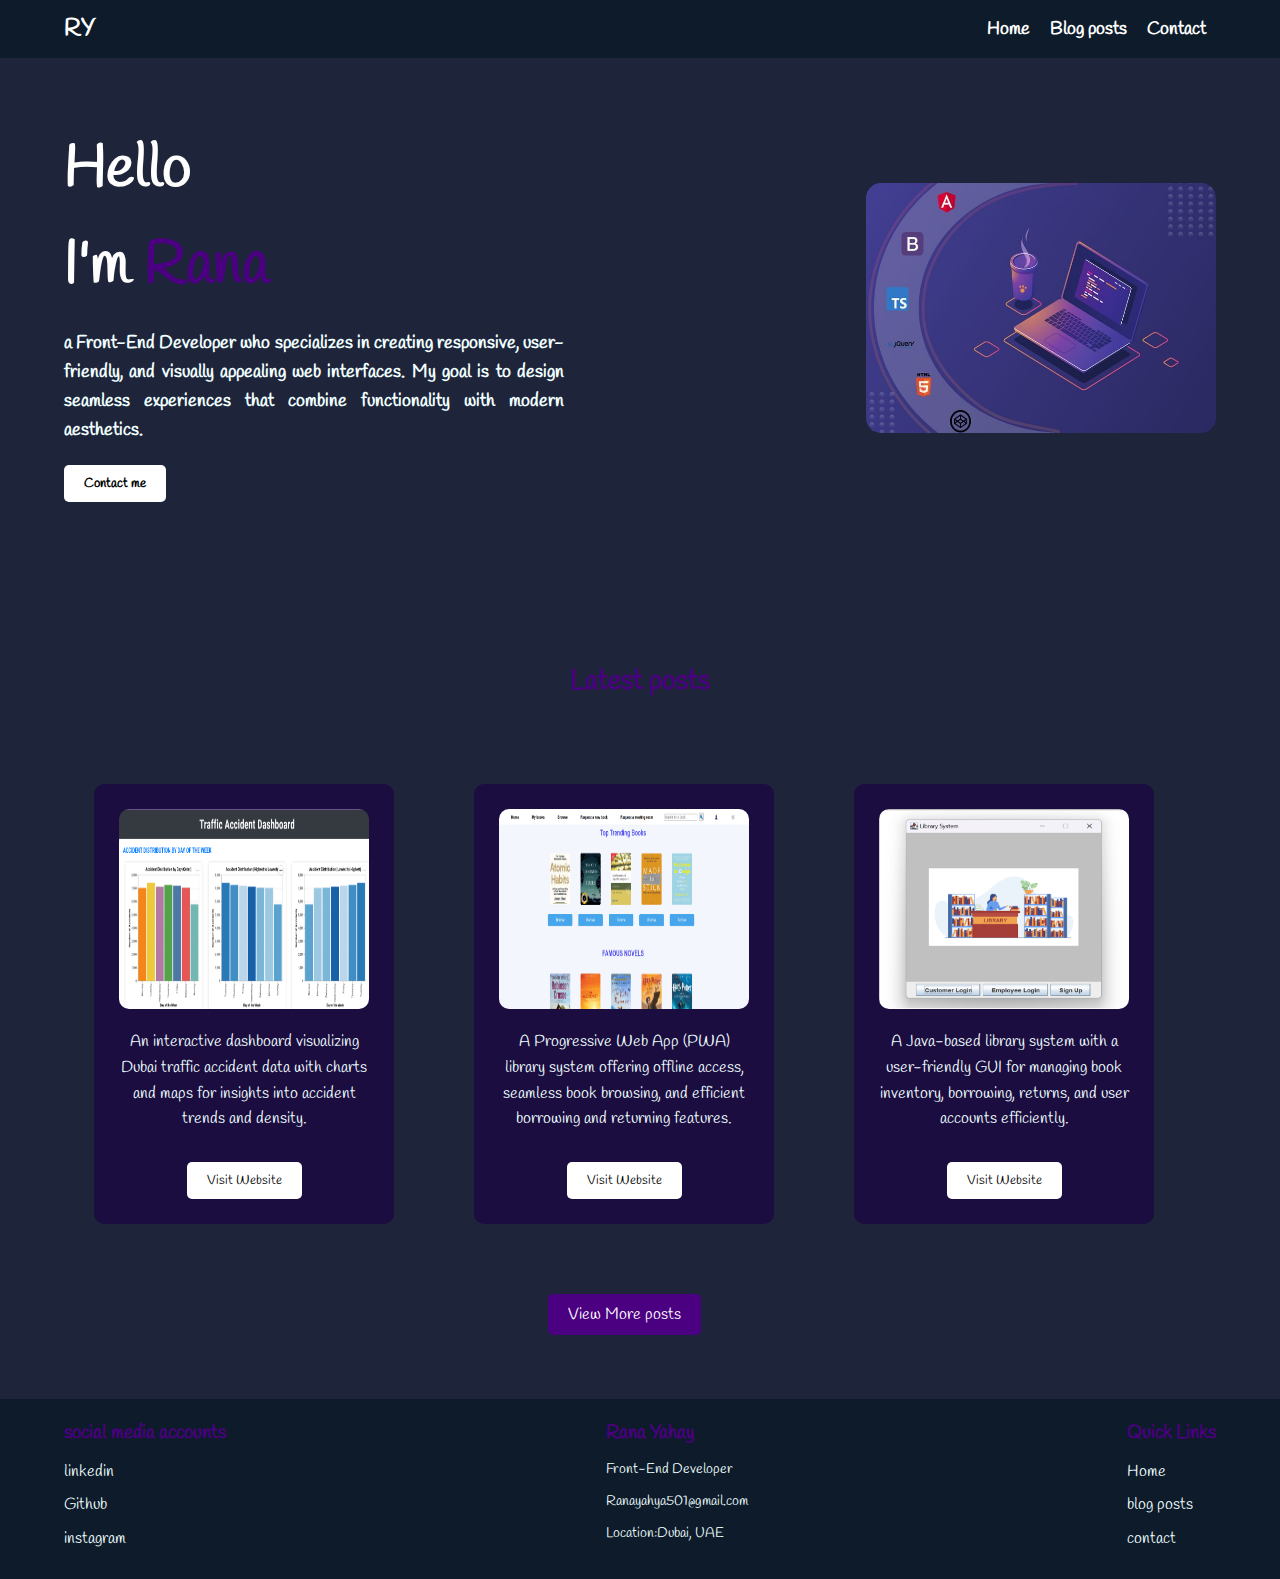
<file: HTML/index.html>
<!DOCTYPE html>
<html lang="en">
<head>
  <meta charset="UTF-8">
  <meta name="viewport" content="width=device-width, initial-scale=1.0">
  <title>Home Page</title>
  <link href="https://fonts.googleapis.com/css?family=Handlee:regular" rel="stylesheet" />
  <link rel="stylesheet" href="../CSS/style.css">
</head>
<body>
  <header>
    <nav>
      <a href="./index.html">RY</a>
      <ul>
        <li><a href="./index.html">Home</a></li>
        <li><a href="./blog.html">Blog posts</a></li>
        <li><a href="./contact.html">Contact</a></li>
      </ul>
    </nav>
  </header>
  <main>
    <section class="section1">
    <div class="side1">
      <h1>Hello<br> I'm <span>Rana</h1>
      <p>a Front-End Developer who specializes in creating responsive, user-friendly, and visually appealing web interfaces. My goal is to design seamless experiences that combine functionality with modern aesthetics.</p>
      <a href="./contact.html"><button>Contact me</button></a>
    </div>
    <div class="side2">
      <img src="../images/imag1.jpg" alt="background image" wedith="250" height="250">
    </div>
    </section>
    
    <section class="section2">
    <h2>Latest posts</h2>
    <div>
      <article>
        <div>
      <img src="../images/imge2.png" alt="Trafic Accident dashbord" width="250" height="200">
        </div>
        <div>
          <p>An interactive dashboard visualizing Dubai traffic accident data with charts and maps for insights into accident trends and density.</p>
          <a href="https://stunning-treacle-603d0b.netlify.app/" target="_blank"><button>Visit Website</button></a>
          
        </div>
      </article>

      <article>
        <div>
      <img src="../images/image3.png" alt="Libary system website" width="250" height="200">
        </div>
        <div>
          <p>A Progressive Web App (PWA) library system offering offline access, seamless book browsing, and efficient borrowing and returning features.</p>
          <a href="#"><button>Visit Website</button></a>
          
        </div>
      </article>

      <article>
        <div>
      <img src="../images/image4.png" alt="library mangement system" width="250" height="200">
        </div>
        <div>
          <p>A Java-based library system with a user-friendly GUI for managing book inventory, borrowing, returns, and user accounts efficiently.</p>
          <a href="#"><button>Visit Website</button></a>
          
        </div>
      </article>
    </div>
    <div class="view-more-container">
      <a href="./blog.html"><button class="view-more-btn">View More posts</button></a>
    </div>
    </section>
  </main>
  <footer>
  <div>
    <h3>social media accounts</h3>
    <ul>
      <li><a href="https://www.linkedin.com/in/rana-yahya-aa017225b/" target="_blank">linkedin</a></li>
      <li><a href="https://github.com/raxxn99" target="_blank">Github</a></li>
      <li><a href="https://www.instagram.com/" target="_blank">instagram</a></li>
    </ul>
   </div>

   <div>
    <h3>Rana Yahay</h3>
    <p>Front-End Developer</p>
    <p>Ranayahya501@gmail.com</p>
    <p>Location:Dubai, UAE</p>
   </div>

  <div>
    <h3>Quick Links</h3>
    <ul>
      <li><a href="./index.html">Home</a></li>
      <li><a href="./blog.html">blog posts</a></li>
      <li><a href="./contact.html">contact</a></li>
    </ul>
  </div>
  </footer>
</body>
</html>
</file>
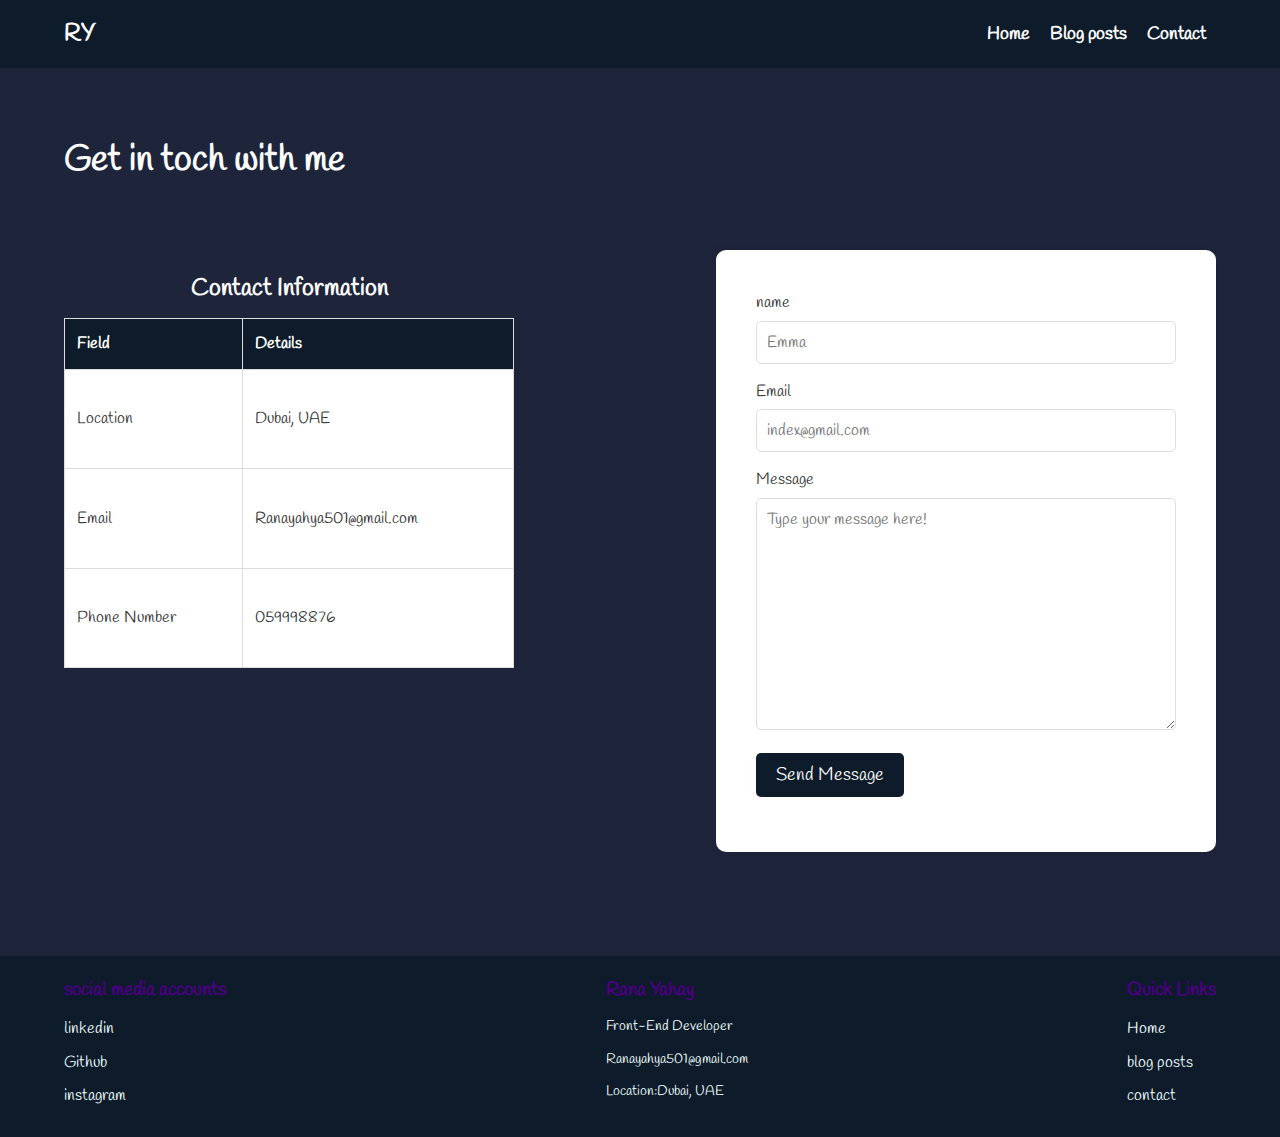
<file: HTML/contact.html>
<!DOCTYPE html>
<html lang="en">
<head>
  <meta charset="UTF-8">
  <meta name="viewport" content="width=device-width, initial-scale=1.0">
  <title>Contact Page</title>
  <link href="https://fonts.googleapis.com/css?family=Handlee:regular" rel="stylesheet" />
  <link rel="stylesheet" href="../CSS/contact.css">
</head>
<body>
  <header>
    <nav>
      <a href="./index.html">RY</a>
      <ul>
        <li><a href="./index.html">Home</a></li>
        <li><a href="./blog.html">Blog posts</a></li>
        <li><a href="./contact.html">Contact</a></li>
      </ul>
    </nav>
  </header>
  <body>
  <main>
  <section>
  <div>
    <h1>Get in toch with me</h1>
  </div>
  </section>
  

  <section>
   <div class="side1">
    <table title="Contact Information">
      <caption>Contact Information</caption>
      <thead>
        <tr>
          <th>Field</th>
          <th>Details</th>
        </tr>
      </thead>
      <tbody>
        <tr>
          <td>Location</td>
          <td>Dubai, UAE</td>
        </tr>
        <tr>
          <td>Email</td>
          <td>Ranayahya501@gmail.com</td>
        </tr>
        <tr>
          <td>Phone Number</td>
          <td>059998876</td>
        </tr>
      </tbody>
    </table>
    
  </div>

    <div class="side2">
      <form action="./index.html">
        <div>
          <label for="name">name</label>
          <input type="text" name="Name" placeholder="Emma">
        </div>

        <div>
          <label for="Email">Email</label>
          <input type="Email" name="Email" placeholder="index@gmail.com">
        </div>

        <div>
          <label for="Message">Message</label>
          <textarea name="Message" rows="10" placeholder="Type your message here!"></textarea>
        </div>
        <div>
          <button>Send Message</button>
        </div>
      </form>
    </div>
  </section>
  </main>
</body>

  <footer>
    <div>
      <h3>social media accounts</h3>
      <ul>
        <li><a href="https://www.linkedin.com/in/rana-yahya-aa017225b/" target="_blank">linkedin</a></li>
      <li><a href="https://github.com/raxxn99" target="_blank">Github</a></li>
      <li><a href="https://www.instagram.com/" target="_blank">instagram</a></li>
      </ul>
     </div>
  
     <div>
      <h3>Rana Yahay</h3>
      <p>Front-End Developer</p>
      <p>Ranayahya501@gmail.com</p>
      <p>Location:Dubai, UAE</p>
     </div>
  
    <div>
      <h3>Quick Links</h3>
      <ul>
        <li><a href="./index.html">Home</a></li>
      <li><a href="./blog.html">blog posts</a></li>
      <li><a href="./contact.html">contact</a></li>
      </ul>
    </div>
    </footer>
</body>
</html>
</file>
<file: CSS/style.css>
* {
  margin: 0;
  padding: 0;
  font-family: "Handlee", sans-serif;
  box-sizing: border-box;
  color: azure;
}
main{
  background-color: rgba(6, 12, 37, 0.9);
}

body {
  line-height: 1.6;
}

header {
  background-color: #0d1b2a;
  padding: 10px 5%;
}

nav {
  display: flex;
  justify-content: space-between;
  align-items: center;
}

nav a {
  font-weight: bold;
  font-size: 24px;
  color: #fefefe;
  text-decoration: none;
}

nav ul {
  display: flex;
  list-style: none;
}

nav ul li {
  margin: 0 10px;
}

nav ul li a {
  font-size: 18px;
  font-weight: bold;
  text-decoration: none;
  color: #fefefe;
  transition: all 0.2s ease-in;
}

nav ul li:hover {
  background-color: #1b0941d1;
  border-radius: 22px;
  padding: 8px 15px;
  transition: 0.2s ease-in;
}

.section1 {
  display: flex;
  justify-content: space-between;
  align-items: center;
  padding: 5%;
  gap: 20px;
  flex-wrap: wrap;
}

.side1 {
  width: 100%;
  max-width: 500px;
}

.side1 h1 {
  font-size: 60px;
  color: #fefefe;
  margin-bottom: 15px;
}

.side1 h1 span {
  color: indigo;
}

.side1 p {
  font-size: 18px;
  font-weight: bold;
  margin-bottom: 20px;
  text-align: justify;
}

.side1 button {
  border: none;
  border-radius: 5px;
  padding: 10px 20px;
  background-color: white;
  color: black;
  font-weight: bold;
  cursor: pointer;
  transition: background-color 0.3s ease;
}

.side1 button:hover {
  background-color: indigo;
  color: white;
}

.side2 img {
  width: 100%;
  max-width: 350px;
  border-radius: 15px;
}

.section2{
  display: flex;
  justify-content: space-between;
  align-items: center;
  padding: 5%;
  gap: 20px;
  flex-wrap: wrap;
  
}
.section2 h2 {
  text-align: center;
  margin: 30px 0;
  font-size: 28px;
  color: indigo;
  width: 100%;  
}
.section2 div {
  display: flex;
  flex-wrap: wrap;
  gap: 20px;
  justify-content: center;
}

article {
  background-color: #1b0941d1;
  border-radius: 10px;
  padding: 25px;
  width: 100%;
  max-width: 300px;
  text-align: center;
  align-items: center;
  margin: 30px;
}

article img {
  max-width: 100%;
  border-radius: 10px;
  margin-bottom: 10px;
}

article p {
  margin: 10px 0;
  font-size: 16px;
  align-items: center;
}

article button {
  border: none;
  padding: 10px 20px;
  border-radius: 5px;
  background-color: white;
  color: black;
  cursor: pointer;
  transition: background-color 0.3s ease;
}

article button:hover {
  background-color: indigo;
  color: white;
}

.view-more-container {
  text-align: center; 
  margin-top: 20px;  
  align-items: center;
  margin-left: 42%;
}

.view-more-btn {
  background-color: indigo; 
  color: white;            
  padding: 10px 20px;     
  font-size: 16px;         
  border: none;          
  border-radius: 5px;    
  cursor: pointer;         
  transition: background-color 0.3s; 
}
.view-more-btn:hover {
  background-color: darkviolet; 
}


footer {
  background-color: #0d1b2a;
  color: azure;
  padding: 20px 5%;
  display: flex;
  justify-content: space-between;
  flex-wrap: wrap;
  gap: 20px;
}

footer div {
  max-width: 300px;
}

footer h3 {
  margin-bottom: 10px;
  color: indigo;
}

footer ul {
  list-style: none;
}

footer ul li {
  margin-bottom: 8px;
}

footer ul li a {
  color: azure;
  text-decoration: none;
}

footer ul li a:hover {
  text-decoration: underline;
}

footer p {
  margin-top: 10px;
  font-size: 14px;
}

@media (max-width: 768px) {
  nav ul {
    flex-direction: column;
    align-items: flex-start;
  }

  .section1 {
    flex-direction: column;
    align-items: center;
  }

  .side2 {
    padding-left: 0;
  }

  footer {
    text-align: center;
  }
}
</file>
<file: CSS/contact.css>
/* General Styles */
* {
  margin: 0;
  padding: 0;
  font-family: "Handlee", sans-serif;
  box-sizing: border-box;
}

body {
  line-height: 1.6;
  background-color: rgba(6, 12, 37, 0.9);
  color: #fdfcfc;
}

header {
  background-color: #0d1b2a;
  padding: 15px 5%;
}

nav {
  display: flex;
  justify-content: space-between;
  align-items: center;
}

nav a {
  font-weight: bold;
  font-size: 24px;
  color: #fefefe;
  text-decoration: none;
}

nav ul {
  display: flex;
  list-style: none;
}

nav ul li {
  margin: 0 10px;
}

nav ul li a {
  font-size: 18px;
  text-decoration: none;
  color: #fefefe;
  transition: background-color 0.2s ease-in;
}

nav ul li:hover {
  background-color: #1b0941;
  border-radius: 22px;
  padding: 8px 15px;
}

/* Main Content */
main {
  padding: 5%;
  text-align: center;
}

section h1 {
  font-size: 36px;
  margin-bottom: 20px;
  text-align: center;
  
}


section {
  display: flex;
  justify-content: space-between;
  align-items: flex-start;
  gap: 20px;
  margin-bottom: 40px;
  padding: 0;
  
}
.side1{
  width: 100%;
  max-width: 450px;
}
.side2{
  width: 100%;
  max-width: 500px;
}

/* Contact Information Table */
table {
  height: 350px;
  flex: 1;
  width: 100%;
  border-collapse: collapse;
  margin-top: 20px;
  background-color: #ffffff;
  border: 1px solid #ddd;
}

table caption {
  font-size: 24px;
  font-weight: bold;
  margin-bottom: 10px;
}

table th,
table td {
  padding: 12px;
  text-align: left;
  border: 1px solid #ddd;
}

table th {
  background-color: #0d1b2a;
  color: white;
}

table td {
  color: #333;
}

/* Form Styling */
form {
  flex: 1;
  text-align: left;
  max-width: 100%;
  background-color: #ffffff;
  padding: 40px;
  border-radius: 10px;
  box-shadow: 0 0 10px rgba(0, 0, 0, 0.1);
  
 
}

form div {
  margin-bottom: 15px;
}

form label {
  display: block;
  font-size: 16px;
  color: #333;
  margin-bottom: 5px;
}

form input,
form textarea {
  width: 100%;
  padding: 10px;
  font-size: 16px;
  border: 1px solid #ddd;
  border-radius: 5px;
}

form textarea {
  resize: vertical;
}

form button {
  background-color: #0d1b2a;
  color: white;
  padding: 10px 20px;
  font-size: 18px;
  border: none;
  border-radius: 5px;
  cursor: pointer;
  transition: background-color 0.3s ease;
 
}

form button:hover {
  background-color: indigo;
}

/* Footer */
footer {
  background-color: #0d1b2a;
  color: azure;
  padding: 20px 5%;
  display: flex;
  justify-content: space-between;
  flex-wrap: wrap;
  gap: 20px;
}

footer div {
  max-width: 300px;
}

footer h3 {
  margin-bottom: 10px;
  color: indigo;
}

footer ul {
  list-style: none;
}

footer ul li {
  margin-bottom: 8px;
}

footer ul li a {
  color: azure;
  text-decoration: none;
}

footer ul li a:hover {
  text-decoration: underline;
}

footer p {
  margin-top: 10px;
  font-size: 14px;
}

/* Responsive Design */
@media (max-width: 768px) {
  nav ul {
    flex-direction: column;
    align-items: flex-start;
  }

  section {
    flex-direction: column;
    align-items: center;
  }

  table,
  form {
    max-width: 100%;
    margin: 0;
  }

  form {
    margin-top: 20px;
  }

  footer {
    text-align: center;
  }
}
</file>
